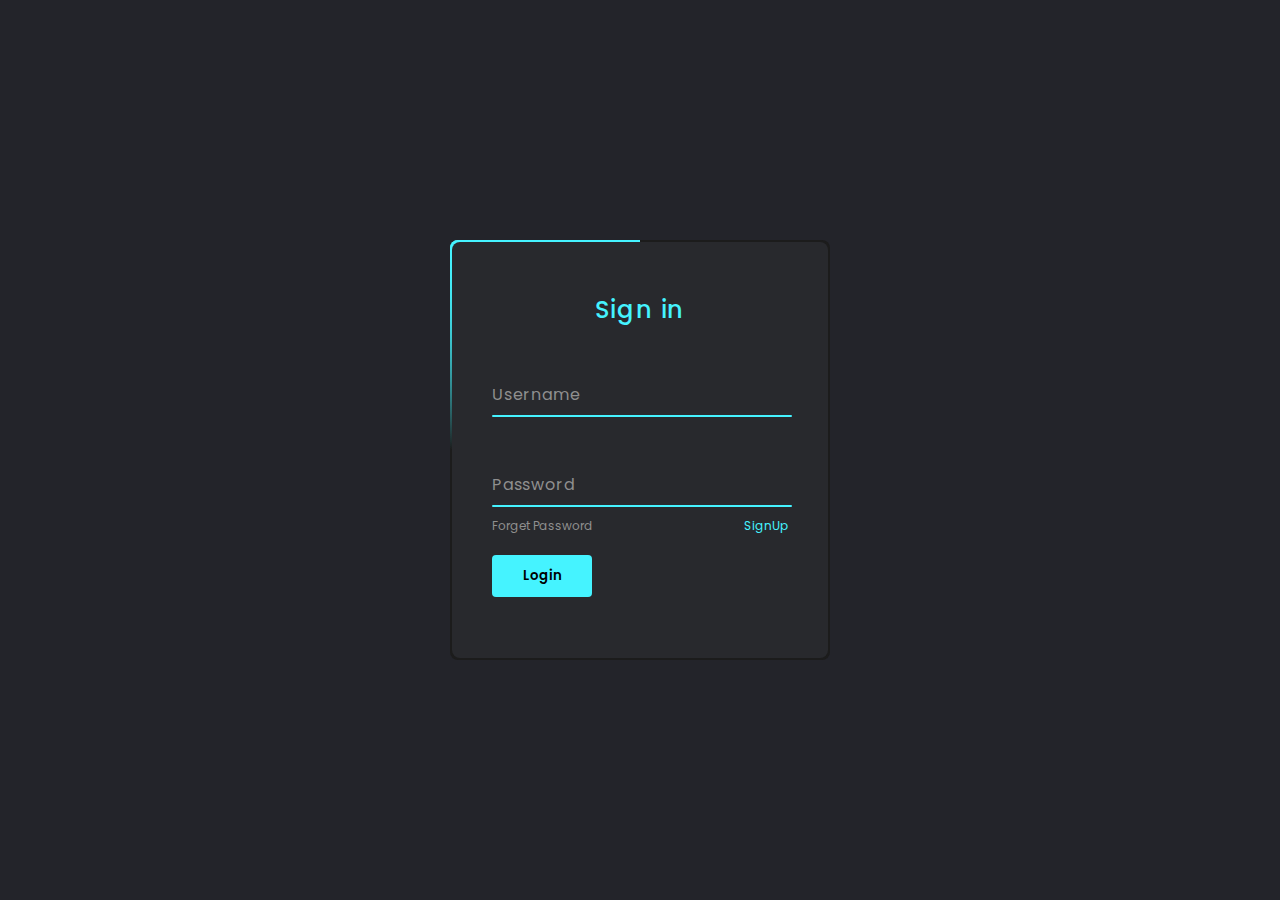
<file: Index.html>
<!DOCTYPE html>
<html lang="en">
<head>
    <meta charset="UTF-8">
    <meta http-equiv="X-UA-Compatible" content="IE=edge">
    <meta name="viewport" content="width=device-width, initial-scale=1.0">
    <title>Animated CSS sign page</title>
    <link rel="stylesheet" href="style.css">
    <link rel="stylesheet" media="screen and (max-width:450px)" href="phone.css">
    <link rel="stylesheet" media="screen and (max-width:410px)" href="2.css">
</head>
<body>
    <div class="box">
        <div class="form">
            <h2>Sign in</h2>
            <div class="inputBox">
                <input type="text" required="required">
                <span>Username</span>
                <i></i>
            </div>
            <div class="inputBox">
                <input type="password" required="required">
                <span>Password</span>
                <i></i>
            </div>
            <div class="links">
                <a href="#">Forget Password</a>
                <a href="#">SignUp</a>
            </div>
            <input type="submit" value="Login">
        </div>

    </div>
</body>
</html>
</file>
<file: style.css>
@import url('https://fonts.googleapis.com/css2?family=Poppins&display=swap');

  * {
    margin: 0;
    padding: 0;
    box-sizing: border-box;
    font-family: 'Poppins', sans-serif;
  }

  body {
    display: flex;
    justify-content: center;
    align-items: center;
    min-height: 100vh;
    background: #23242a;
  }

  .box {
    position: relative;
    width: 380px;
    height: 420px;
    background: #1c1c1c;
    border-radius: 8px;
    overflow: hidden;
  }

  .box::before {
    content: '';
    position: absolute;
    top: -50%;
    left: -50%;
    width: 380px;
    height: 420px;
    background: linear-gradient(0deg, transparent, #45f3ff, #45f3ff);
    transform-origin: bottom right;
    animation: animate 6s linear infinite;
  }

  .box::after {
    content: '';
    position: absolute;
    top: -50%;
    left: -50%;
    width: 380px;
    height: 420px;
    background: linear-gradient(0deg, transparent, #45f3ff, #45f3ff);
    transform-origin: bottom right;
    animation: animate 6s linear infinite;
    animation-delay: -3s;
  }

  @keyframes animate {
    0% {
      transform: rotate(0deg);
    }

    100% {
      transform: rotate(360deg);
    }
  }

  .form {
    position: absolute;
    inset: 2px;
    border-radius: 8px;
    background: #28292d;
    z-index: 10;
    padding: 50px 40px;
    display: flex;
    flex-direction: column;
  }

  .form h2 {
    color: #45f3ff;
    font-weight: 500;
    text-align: center;
    letter-spacing: 0.1rem;
  }

  .inputBox {
    position: relative;
    width: 300px;
    margin-top: 35px;
  }

  .inputBox input {
    position: relative;
    width: 100%;
    padding: 20px 10px 10px;
    background: transparent;
    border: none;
    outline: none;
    color: #23242a;
    font-size: 1em;
    letter-spacing: 0.05em;
    z-index: 10;
  }

  .inputBox span {
    position: absolute;
    left: 0;
    padding: 20px 0px 10px;
    font-size: 1em;
    color: #8f8f8f;
    pointer-events: none;
    letter-spacing: 0.05em;
    transition: 0.5s;
  }

  .inputBox input:valid~span,
  .inputBox input:focus~span {
    color: #45f3ff;
    transform: translateX(0px) translateY(-34px);
    font-size: 0.75em;
  }

  .inputBox i {
    position: absolute;
    left: 0;
    bottom: 0;
    width: 100%;
    height: 2px;
    background: #45f3ff;
    border-radius: 4px;
    transition: 0.5s;
    pointer-events: none;
  }
  .inputBox input:valid~i,
  .inputBox input:focus~i{
    height: 44px;
    z-index: 1;
  }
  .links{
   display: flex;
   justify-content: space-between;
  }
  .links a{
    margin: 10px 0;
    font-size: 0.75em;
    color: #8f8f8f;
    text-decoration: none;
  }
  .links a:hover{
    color: #45f3ff;
  }
  .links a:hover, .links a:nth-child(2){
    color: #45f3ff;
  }
  input[type=submit]{
    border: none;
    outline: none;
    background: #45f3ff;
    padding: 11px 25px;
    width: 100px;
    margin-top: 10px;
    border-radius: 4px;
    font-weight: 600;
    cursor: pointer;
  }
  input[type=submit]:active{
    opacity: 0.8;
  }
</file>
<file: phone.css>
.form{
    padding: 31px 23px;
}

.form h2{
    font-size: 25px;
}
.form{
    font-size: 11px;
}
input[type=submit]{
    font-size: 10px;
}
</file>
<file: 2.css>
.form{
    padding: 31px 12px;
}

.form h2{
    font-size: 20px;
}
.form{
    font-size: 10px;
}
</file>
